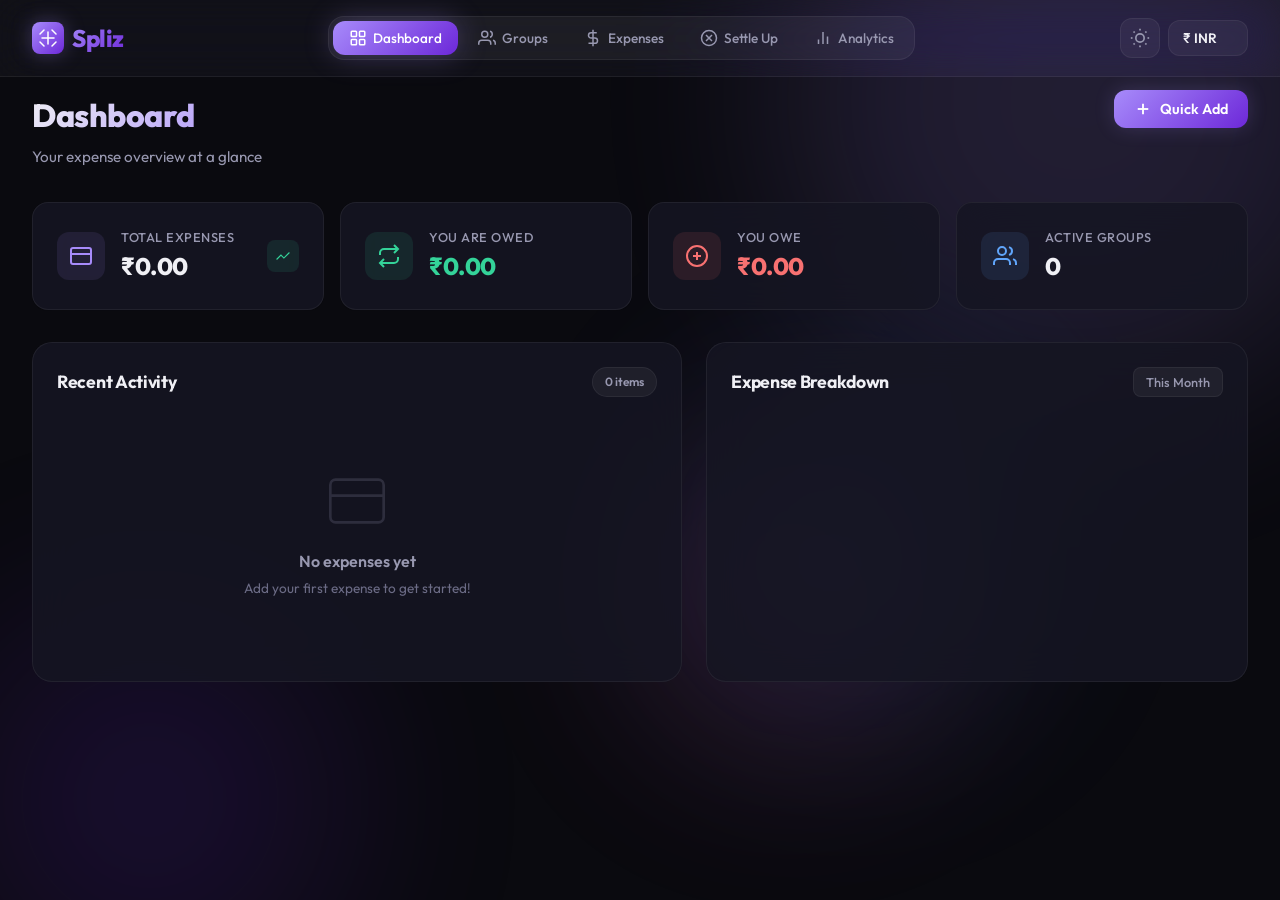
<file: src/main/resources/static/index.html>
<!DOCTYPE html>
<html lang="en">
<head>
    <meta charset="UTF-8">
    <meta name="viewport" content="width=device-width, initial-scale=1.0">
    <title>Spliz — Smart Bill Splitting</title>
    <meta name="description" content="Spliz is a premium bill splitting app that makes dividing expenses effortless. Track group expenses, split bills fairly, and settle debts with ease.">
    <link rel="preconnect" href="https://fonts.googleapis.com">
    <link rel="preconnect" href="https://fonts.gstatic.com" crossorigin>
    <link href="https://fonts.googleapis.com/css2?family=Inter:wght@300;400;500;600;700;800;900&family=Outfit:wght@300;400;500;600;700;800&display=swap" rel="stylesheet">
    <link rel="stylesheet" href="styles.css">
</head>
<body>
    <!-- Animated Background -->
    <div class="bg-animation">
        <div class="bg-orb bg-orb-1"></div>
        <div class="bg-orb bg-orb-2"></div>
        <div class="bg-orb bg-orb-3"></div>
        <div class="bg-orb bg-orb-4"></div>
    </div>

    <!-- Header -->
    <header class="header" id="header">
        <div class="header-inner">
            <div class="logo" id="logo">
                <div class="logo-icon">
                    <svg width="32" height="32" viewBox="0 0 32 32" fill="none">
                        <defs>
                            <linearGradient id="logoGrad" x1="0%" y1="0%" x2="100%" y2="100%">
                                <stop offset="0%" style="stop-color:#a78bfa"/>
                                <stop offset="100%" style="stop-color:#6d28d9"/>
                            </linearGradient>
                        </defs>
                        <rect width="32" height="32" rx="8" fill="url(#logoGrad)"/>
                        <path d="M10 16h12M16 10v12M8 12l4-4M24 12l-4-4M8 20l4 4M24 20l-4 4" stroke="white" stroke-width="1.5" stroke-linecap="round"/>
                    </svg>
                </div>
                <span class="logo-text">Spliz</span>
            </div>
            <nav class="nav" id="nav">
                <button class="nav-btn active" data-tab="dashboard" id="nav-dashboard">
                    <svg width="18" height="18" viewBox="0 0 24 24" fill="none" stroke="currentColor" stroke-width="2"><rect x="3" y="3" width="7" height="7" rx="1"/><rect x="14" y="3" width="7" height="7" rx="1"/><rect x="3" y="14" width="7" height="7" rx="1"/><rect x="14" y="14" width="7" height="7" rx="1"/></svg>
                    Dashboard
                </button>
                <button class="nav-btn" data-tab="groups" id="nav-groups">
                    <svg width="18" height="18" viewBox="0 0 24 24" fill="none" stroke="currentColor" stroke-width="2"><path d="M17 21v-2a4 4 0 0 0-4-4H5a4 4 0 0 0-4 4v2"/><circle cx="9" cy="7" r="4"/><path d="M23 21v-2a4 4 0 0 0-3-3.87"/><path d="M16 3.13a4 4 0 0 1 0 7.75"/></svg>
                    Groups
                </button>
                <button class="nav-btn" data-tab="expenses" id="nav-expenses">
                    <svg width="18" height="18" viewBox="0 0 24 24" fill="none" stroke="currentColor" stroke-width="2"><line x1="12" y1="1" x2="12" y2="23"/><path d="M17 5H9.5a3.5 3.5 0 0 0 0 7h5a3.5 3.5 0 0 1 0 7H6"/></svg>
                    Expenses
                </button>
                <button class="nav-btn" data-tab="settle" id="nav-settle">
                    <svg width="18" height="18" viewBox="0 0 24 24" fill="none" stroke="currentColor" stroke-width="2"><path d="M12 22c5.523 0 10-4.477 10-10S17.523 2 12 2 2 6.477 2 12s4.477 10 10 10z"/><path d="M16 8l-8 8M8 8l8 8"/></svg>
                    Settle Up
                </button>
                <button class="nav-btn" data-tab="analytics" id="nav-analytics">
                    <svg width="18" height="18" viewBox="0 0 24 24" fill="none" stroke="currentColor" stroke-width="2"><path d="M18 20V10M12 20V4M6 20v-6"/></svg>
                    Analytics
                </button>
            </nav>
            <div class="header-actions">
                <button class="theme-toggle" id="theme-toggle" title="Toggle theme">
                    <svg class="sun-icon" width="20" height="20" viewBox="0 0 24 24" fill="none" stroke="currentColor" stroke-width="2"><circle cx="12" cy="12" r="5"/><line x1="12" y1="1" x2="12" y2="3"/><line x1="12" y1="21" x2="12" y2="23"/><line x1="4.22" y1="4.22" x2="5.64" y2="5.64"/><line x1="18.36" y1="18.36" x2="19.78" y2="19.78"/><line x1="1" y1="12" x2="3" y2="12"/><line x1="21" y1="12" x2="23" y2="12"/><line x1="4.22" y1="19.78" x2="5.64" y2="18.36"/><line x1="18.36" y1="5.64" x2="19.78" y2="4.22"/></svg>
                    <svg class="moon-icon" width="20" height="20" viewBox="0 0 24 24" fill="none" stroke="currentColor" stroke-width="2"><path d="M21 12.79A9 9 0 1 1 11.21 3 7 7 0 0 0 21 12.79z"/></svg>
                </button>
                <div class="currency-select-wrapper">
                    <select class="currency-select" id="currency-select">
                        <option value="₹">₹ INR</option>
                        <option value="$">$ USD</option>
                        <option value="€">€ EUR</option>
                        <option value="£">£ GBP</option>
                        <option value="¥">¥ JPY</option>
                        <option value="A$">A$ AUD</option>
                        <option value="C$">C$ CAD</option>
                    </select>
                </div>
            </div>
        </div>
    </header>

    <!-- Main Content -->
    <main class="main" id="main-content">
        
        <!-- ========== DASHBOARD TAB ========== -->
        <section class="tab-content active" id="tab-dashboard">
            <div class="section-header">
                <div>
                    <h1 class="section-title" id="dashboard-title">Dashboard</h1>
                    <p class="section-subtitle">Your expense overview at a glance</p>
                </div>
                <button class="btn btn-primary btn-glow" id="btn-quick-add" onclick="showQuickExpense()">
                    <svg width="18" height="18" viewBox="0 0 24 24" fill="none" stroke="currentColor" stroke-width="2.5"><line x1="12" y1="5" x2="12" y2="19"/><line x1="5" y1="12" x2="19" y2="12"/></svg>
                    Quick Add
                </button>
            </div>

            <!-- Stats Cards -->
            <div class="stats-grid" id="stats-grid">
                <div class="stat-card stat-card-total" id="stat-total">
                    <div class="stat-icon">
                        <svg width="24" height="24" viewBox="0 0 24 24" fill="none" stroke="currentColor" stroke-width="2"><rect x="2" y="4" width="20" height="16" rx="2"/><line x1="2" y1="10" x2="22" y2="10"/></svg>
                    </div>
                    <div class="stat-info">
                        <span class="stat-label">Total Expenses</span>
                        <span class="stat-value" id="stat-total-value">₹0.00</span>
                    </div>
                    <div class="stat-trend up">
                        <svg width="14" height="14" viewBox="0 0 24 24" fill="none" stroke="currentColor" stroke-width="2"><polyline points="23,6 13.5,15.5 8.5,10.5 1,18"/></svg>
                    </div>
                </div>
                <div class="stat-card stat-card-owed" id="stat-owed">
                    <div class="stat-icon owed">
                        <svg width="24" height="24" viewBox="0 0 24 24" fill="none" stroke="currentColor" stroke-width="2"><polyline points="17,1 21,5 17,9"/><path d="M3 11V9a4 4 0 0 1 4-4h14"/><polyline points="7,23 3,19 7,15"/><path d="M21 13v2a4 4 0 0 1-4 4H3"/></svg>
                    </div>
                    <div class="stat-info">
                        <span class="stat-label">You Are Owed</span>
                        <span class="stat-value positive" id="stat-owed-value">₹0.00</span>
                    </div>
                </div>
                <div class="stat-card stat-card-owe" id="stat-owe">
                    <div class="stat-icon owe">
                        <svg width="24" height="24" viewBox="0 0 24 24" fill="none" stroke="currentColor" stroke-width="2"><circle cx="12" cy="12" r="10"/><line x1="12" y1="8" x2="12" y2="16"/><line x1="8" y1="12" x2="16" y2="12"/></svg>
                    </div>
                    <div class="stat-info">
                        <span class="stat-label">You Owe</span>
                        <span class="stat-value negative" id="stat-owe-value">₹0.00</span>
                    </div>
                </div>
                <div class="stat-card stat-card-groups" id="stat-groups">
                    <div class="stat-icon groups">
                        <svg width="24" height="24" viewBox="0 0 24 24" fill="none" stroke="currentColor" stroke-width="2"><path d="M17 21v-2a4 4 0 0 0-4-4H5a4 4 0 0 0-4 4v2"/><circle cx="9" cy="7" r="4"/><path d="M23 21v-2a4 4 0 0 0-3-3.87"/><path d="M16 3.13a4 4 0 0 1 0 7.75"/></svg>
                    </div>
                    <div class="stat-info">
                        <span class="stat-label">Active Groups</span>
                        <span class="stat-value" id="stat-groups-value">0</span>
                    </div>
                </div>
            </div>

            <!-- Recent Activity & Chart -->
            <div class="dashboard-grid">
                <div class="card" id="recent-activity-card">
                    <div class="card-header">
                        <h2 class="card-title">Recent Activity</h2>
                        <span class="badge" id="activity-count">0 items</span>
                    </div>
                    <div class="activity-list" id="activity-list">
                        <div class="empty-state">
                            <svg width="64" height="64" viewBox="0 0 24 24" fill="none" stroke="currentColor" stroke-width="1" opacity="0.3"><rect x="2" y="4" width="20" height="16" rx="2"/><line x1="2" y1="10" x2="22" y2="10"/></svg>
                            <p>No expenses yet</p>
                            <span>Add your first expense to get started!</span>
                        </div>
                    </div>
                </div>
                <div class="card" id="chart-card">
                    <div class="card-header">
                        <h2 class="card-title">Expense Breakdown</h2>
                        <select class="mini-select" id="chart-period">
                            <option value="week">This Week</option>
                            <option value="month" selected>This Month</option>
                            <option value="all">All Time</option>
                        </select>
                    </div>
                    <div class="chart-container" id="chart-container">
                        <canvas id="expense-chart"></canvas>
                    </div>
                    <div class="chart-legend" id="chart-legend"></div>
                </div>
            </div>
        </section>

        <!-- ========== GROUPS TAB ========== -->
        <section class="tab-content" id="tab-groups">
            <div class="section-header">
                <div>
                    <h1 class="section-title">Groups</h1>
                    <p class="section-subtitle">Manage your expense groups</p>
                </div>
                <button class="btn btn-primary btn-glow" id="btn-create-group" onclick="showGroupModal()">
                    <svg width="18" height="18" viewBox="0 0 24 24" fill="none" stroke="currentColor" stroke-width="2.5"><line x1="12" y1="5" x2="12" y2="19"/><line x1="5" y1="12" x2="19" y2="12"/></svg>
                    Create Group
                </button>
            </div>
            <div class="groups-grid" id="groups-grid">
                <div class="empty-state-large" id="groups-empty">
                    <div class="empty-icon-wrap">
                        <svg width="80" height="80" viewBox="0 0 24 24" fill="none" stroke="currentColor" stroke-width="0.8" opacity="0.3"><path d="M17 21v-2a4 4 0 0 0-4-4H5a4 4 0 0 0-4 4v2"/><circle cx="9" cy="7" r="4"/><path d="M23 21v-2a4 4 0 0 0-3-3.87"/><path d="M16 3.13a4 4 0 0 1 0 7.75"/></svg>
                    </div>
                    <h3>No groups yet</h3>
                    <p>Create a group to start splitting expenses with friends</p>
                </div>
            </div>
        </section>

        <!-- ========== EXPENSES TAB ========== -->
        <section class="tab-content" id="tab-expenses">
            <div class="section-header">
                <div>
                    <h1 class="section-title">Expenses</h1>
                    <p class="section-subtitle">Track and manage all expenses</p>
                </div>
                <div class="header-controls">
                    <div class="search-bar" id="search-bar">
                        <svg width="18" height="18" viewBox="0 0 24 24" fill="none" stroke="currentColor" stroke-width="2"><circle cx="11" cy="11" r="8"/><line x1="21" y1="21" x2="16.65" y2="16.65"/></svg>
                        <input type="text" placeholder="Search expenses..." id="expense-search" oninput="filterExpenses()">
                    </div>
                    <button class="btn btn-primary btn-glow" id="btn-add-expense" onclick="showExpenseModal()">
                        <svg width="18" height="18" viewBox="0 0 24 24" fill="none" stroke="currentColor" stroke-width="2.5"><line x1="12" y1="5" x2="12" y2="19"/><line x1="5" y1="12" x2="19" y2="12"/></svg>
                        Add Expense
                    </button>
                </div>
            </div>
            <!-- Filter chips -->
            <div class="filter-chips" id="filter-chips">
                <button class="chip active" data-filter="all" onclick="setExpenseFilter('all')">All</button>
                <button class="chip" data-filter="food" onclick="setExpenseFilter('food')">🍕 Food</button>
                <button class="chip" data-filter="transport" onclick="setExpenseFilter('transport')">🚗 Transport</button>
                <button class="chip" data-filter="entertainment" onclick="setExpenseFilter('entertainment')">🎬 Entertainment</button>
                <button class="chip" data-filter="shopping" onclick="setExpenseFilter('shopping')">🛍️ Shopping</button>
                <button class="chip" data-filter="bills" onclick="setExpenseFilter('bills')">📄 Bills</button>
                <button class="chip" data-filter="travel" onclick="setExpenseFilter('travel')">✈️ Travel</button>
                <button class="chip" data-filter="other" onclick="setExpenseFilter('other')">📦 Other</button>
            </div>
            <div class="expenses-list" id="expenses-list">
                <div class="empty-state-large" id="expenses-empty">
                    <div class="empty-icon-wrap">
                        <svg width="80" height="80" viewBox="0 0 24 24" fill="none" stroke="currentColor" stroke-width="0.8" opacity="0.3"><line x1="12" y1="1" x2="12" y2="23"/><path d="M17 5H9.5a3.5 3.5 0 0 0 0 7h5a3.5 3.5 0 0 1 0 7H6"/></svg>
                    </div>
                    <h3>No expenses recorded</h3>
                    <p>Start by adding an expense to track your spending</p>
                </div>
            </div>
        </section>

        <!-- ========== SETTLE UP TAB ========== -->
        <section class="tab-content" id="tab-settle">
            <div class="section-header">
                <div>
                    <h1 class="section-title">Settle Up</h1>
                    <p class="section-subtitle">Simplify debts and settle balances</p>
                </div>
                <button class="btn btn-secondary" id="btn-simplify" onclick="simplifyDebts()">
                    <svg width="18" height="18" viewBox="0 0 24 24" fill="none" stroke="currentColor" stroke-width="2"><polyline points="4,14 10,14 10,20"/><polyline points="20,10 14,10 14,4"/><line x1="14" y1="10" x2="21" y2="3"/><line x1="3" y1="21" x2="10" y2="14"/></svg>
                    Simplify Debts
                </button>
            </div>
            <div class="settle-content">
                <div class="card" id="balances-card">
                    <div class="card-header">
                        <h2 class="card-title">Current Balances</h2>
                    </div>
                    <div class="balances-list" id="balances-list">
                        <div class="empty-state">
                            <svg width="64" height="64" viewBox="0 0 24 24" fill="none" stroke="currentColor" stroke-width="1" opacity="0.3"><path d="M12 22c5.523 0 10-4.477 10-10S17.523 2 12 2 2 6.477 2 12s4.477 10 10 10z"/><path d="M16 8l-8 8M8 8l8 8"/></svg>
                            <p>No balances to show</p>
                            <span>Add expenses to see who owes what</span>
                        </div>
                    </div>
                </div>
                <div class="card" id="settlements-card">
                    <div class="card-header">
                        <h2 class="card-title">Suggested Settlements</h2>
                        <span class="badge badge-accent" id="settlements-count">0 payments</span>
                    </div>
                    <div class="settlements-list" id="settlements-list">
                        <div class="empty-state">
                            <svg width="64" height="64" viewBox="0 0 24 24" fill="none" stroke="currentColor" stroke-width="1" opacity="0.3"><polyline points="17,1 21,5 17,9"/><path d="M3 11V9a4 4 0 0 1 4-4h14"/><polyline points="7,23 3,19 7,15"/><path d="M21 13v2a4 4 0 0 1-4 4H3"/></svg>
                            <p>All settled up!</p>
                            <span>No pending settlements</span>
                        </div>
                    </div>
                </div>
            </div>
        </section>

        <!-- ========== ANALYTICS TAB ========== -->
        <section class="tab-content" id="tab-analytics">
            <div class="section-header">
                <div>
                    <h1 class="section-title">Analytics</h1>
                    <p class="section-subtitle">Deep insights into your spending</p>
                </div>
                <button class="btn btn-secondary" id="btn-export" onclick="exportData()">
                    <svg width="18" height="18" viewBox="0 0 24 24" fill="none" stroke="currentColor" stroke-width="2"><path d="M21 15v4a2 2 0 0 1-2 2H5a2 2 0 0 1-2-2v-4"/><polyline points="7,10 12,15 17,10"/><line x1="12" y1="15" x2="12" y2="3"/></svg>
                    Export CSV
                </button>
            </div>
            <div class="analytics-grid">
                <div class="card analytics-card" id="spending-trends-card">
                    <div class="card-header">
                        <h2 class="card-title">Spending Trends</h2>
                    </div>
                    <canvas id="trends-chart" height="200"></canvas>
                </div>
                <div class="card analytics-card" id="top-spenders-card">
                    <div class="card-header">
                        <h2 class="card-title">Top Spenders</h2>
                    </div>
                    <div class="top-spenders" id="top-spenders"></div>
                </div>
                <div class="card analytics-card" id="category-breakdown-card">
                    <div class="card-header">
                        <h2 class="card-title">Category Breakdown</h2>
                    </div>
                    <canvas id="category-chart" height="200"></canvas>
                </div>
                <div class="card analytics-card" id="monthly-summary-card">
                    <div class="card-header">
                        <h2 class="card-title">Monthly Summary</h2>
                    </div>
                    <div class="monthly-summary" id="monthly-summary"></div>
                </div>
            </div>
        </section>
    </main>

    <!-- ========== CREATE GROUP MODAL ========== -->
    <div class="modal-overlay" id="group-modal">
        <div class="modal" id="group-modal-content">
            <div class="modal-header">
                <h2>Create New Group</h2>
                <button class="modal-close" onclick="closeGroupModal()" id="close-group-modal">&times;</button>
            </div>
            <div class="modal-body">
                <div class="form-group">
                    <label for="group-name">Group Name</label>
                    <input type="text" id="group-name" placeholder="e.g., Weekend Trip, Roommates" class="form-input">
                </div>
                <div class="form-group">
                    <label for="group-icon">Group Icon</label>
                    <div class="icon-picker" id="group-icon-picker">
                        <button class="icon-option active" data-icon="🏠" onclick="selectGroupIcon(this)">🏠</button>
                        <button class="icon-option" data-icon="✈️" onclick="selectGroupIcon(this)">✈️</button>
                        <button class="icon-option" data-icon="🍕" onclick="selectGroupIcon(this)">🍕</button>
                        <button class="icon-option" data-icon="🎉" onclick="selectGroupIcon(this)">🎉</button>
                        <button class="icon-option" data-icon="🏖️" onclick="selectGroupIcon(this)">🏖️</button>
                        <button class="icon-option" data-icon="🎓" onclick="selectGroupIcon(this)">🎓</button>
                        <button class="icon-option" data-icon="💼" onclick="selectGroupIcon(this)">💼</button>
                        <button class="icon-option" data-icon="🚗" onclick="selectGroupIcon(this)">🚗</button>
                        <button class="icon-option" data-icon="🎮" onclick="selectGroupIcon(this)">🎮</button>
                        <button class="icon-option" data-icon="💍" onclick="selectGroupIcon(this)">💍</button>
                    </div>
                </div>
                <div class="form-group">
                    <label>Members</label>
                    <div class="members-input-area" id="members-input-area">
                        <div class="member-tag" data-member="You">
                            <span class="member-avatar" style="background: linear-gradient(135deg, #a78bfa, #6d28d9)">Y</span>
                            <span>You</span>
                        </div>
                    </div>
                    <div class="add-member-row">
                        <input type="text" id="new-member-input" placeholder="Add member name..." class="form-input" onkeypress="if(event.key==='Enter')addMember()">
                        <button class="btn btn-icon" onclick="addMember()" id="btn-add-member">
                            <svg width="20" height="20" viewBox="0 0 24 24" fill="none" stroke="currentColor" stroke-width="2"><line x1="12" y1="5" x2="12" y2="19"/><line x1="5" y1="12" x2="19" y2="12"/></svg>
                        </button>
                    </div>
                </div>
            </div>
            <div class="modal-footer">
                <button class="btn btn-ghost" onclick="closeGroupModal()">Cancel</button>
                <button class="btn btn-primary btn-glow" onclick="createGroup()" id="btn-save-group">Create Group</button>
            </div>
        </div>
    </div>

    <!-- ========== ADD EXPENSE MODAL ========== -->
    <div class="modal-overlay" id="expense-modal">
        <div class="modal modal-lg" id="expense-modal-content">
            <div class="modal-header">
                <h2 id="expense-modal-title">Add New Expense</h2>
                <button class="modal-close" onclick="closeExpenseModal()" id="close-expense-modal">&times;</button>
            </div>
            <div class="modal-body">
                <div class="form-row">
                    <div class="form-group flex-2">
                        <label for="expense-description">Description</label>
                        <input type="text" id="expense-description" placeholder="What was this expense for?" class="form-input">
                    </div>
                    <div class="form-group flex-1">
                        <label for="expense-amount">Amount</label>
                        <div class="input-with-prefix">
                            <span class="input-prefix" id="expense-currency-prefix">₹</span>
                            <input type="number" id="expense-amount" placeholder="0.00" class="form-input" step="0.01" min="0">
                        </div>
                    </div>
                </div>
                <div class="form-row">
                    <div class="form-group flex-1">
                        <label for="expense-group">Group</label>
                        <select id="expense-group" class="form-input" onchange="onExpenseGroupChange()">
                            <option value="">Select a group</option>
                        </select>
                    </div>
                    <div class="form-group flex-1">
                        <label for="expense-category">Category</label>
                        <select id="expense-category" class="form-input">
                            <option value="food">🍕 Food & Drinks</option>
                            <option value="transport">🚗 Transport</option>
                            <option value="entertainment">🎬 Entertainment</option>
                            <option value="shopping">🛍️ Shopping</option>
                            <option value="bills">📄 Bills & Utilities</option>
                            <option value="travel">✈️ Travel</option>
                            <option value="other">📦 Other</option>
                        </select>
                    </div>
                    <div class="form-group flex-1">
                        <label for="expense-date">Date</label>
                        <input type="date" id="expense-date" class="form-input">
                    </div>
                </div>
                <div class="form-group">
                    <label for="expense-paid-by">Paid By</label>
                    <select id="expense-paid-by" class="form-input">
                        <option value="">Select who paid</option>
                    </select>
                </div>
                <div class="form-group">
                    <label>Split Between</label>
                    <div class="split-type-tabs" id="split-type-tabs">
                        <button class="split-tab active" data-split="equal" onclick="setSplitType('equal')">
                            <svg width="16" height="16" viewBox="0 0 24 24" fill="none" stroke="currentColor" stroke-width="2"><line x1="5" y1="12" x2="19" y2="12"/></svg>
                            Equal
                        </button>
                        <button class="split-tab" data-split="exact" onclick="setSplitType('exact')">
                            <svg width="16" height="16" viewBox="0 0 24 24" fill="none" stroke="currentColor" stroke-width="2"><line x1="12" y1="1" x2="12" y2="23"/><path d="M17 5H9.5a3.5 3.5 0 0 0 0 7h5a3.5 3.5 0 0 1 0 7H6"/></svg>
                            Exact
                        </button>
                        <button class="split-tab" data-split="percentage" onclick="setSplitType('percentage')">
                            <svg width="16" height="16" viewBox="0 0 24 24" fill="none" stroke="currentColor" stroke-width="2"><line x1="19" y1="5" x2="5" y2="19"/><circle cx="6.5" cy="6.5" r="2.5"/><circle cx="17.5" cy="17.5" r="2.5"/></svg>
                            Percentage
                        </button>
                    </div>
                    <div class="split-members" id="split-members">
                        <p class="split-hint">Select a group first to see members</p>
                    </div>
                </div>
                <div class="form-group">
                    <label for="expense-notes">Notes (Optional)</label>
                    <textarea id="expense-notes" placeholder="Add any notes..." class="form-input form-textarea" rows="2"></textarea>
                </div>
            </div>
            <div class="modal-footer">
                <button class="btn btn-ghost" onclick="closeExpenseModal()">Cancel</button>
                <button class="btn btn-primary btn-glow" onclick="saveExpense()" id="btn-save-expense">Add Expense</button>
            </div>
        </div>
    </div>

    <!-- ========== QUICK EXPENSE MODAL ========== -->
    <div class="modal-overlay" id="quick-expense-modal">
        <div class="modal" id="quick-expense-modal-content">
            <div class="modal-header">
                <h2>⚡ Quick Add Expense</h2>
                <button class="modal-close" onclick="closeQuickExpense()" id="close-quick-expense">&times;</button>
            </div>
            <div class="modal-body">
                <div class="quick-input-wrapper">
                    <input type="text" id="quick-expense-text" placeholder='e.g., "Lunch 500 with Rahul, Priya"' class="form-input form-input-xl" autofocus>
                    <p class="quick-hint">Type description, amount, and members separated by commas</p>
                </div>
                <div class="form-row">
                    <div class="form-group flex-1">
                        <label for="quick-group">Group</label>
                        <select id="quick-group" class="form-input">
                            <option value="">Select a group</option>
                        </select>
                    </div>
                    <div class="form-group flex-1">
                        <label for="quick-category">Category</label>
                        <select id="quick-category" class="form-input">
                            <option value="food">🍕 Food</option>
                            <option value="transport">🚗 Transport</option>
                            <option value="entertainment">🎬 Entertainment</option>
                            <option value="shopping">🛍️ Shopping</option>
                            <option value="bills">📄 Bills</option>
                            <option value="travel">✈️ Travel</option>
                            <option value="other">📦 Other</option>
                        </select>
                    </div>
                </div>
            </div>
            <div class="modal-footer">
                <button class="btn btn-ghost" onclick="closeQuickExpense()">Cancel</button>
                <button class="btn btn-primary btn-glow" onclick="processQuickExpense()" id="btn-quick-save">Add Expense</button>
            </div>
        </div>
    </div>

    <!-- ========== EXPENSE DETAIL MODAL ========== -->
    <div class="modal-overlay" id="detail-modal">
        <div class="modal" id="detail-modal-content">
            <div class="modal-header">
                <h2 id="detail-modal-title">Expense Details</h2>
                <button class="modal-close" onclick="closeDetailModal()" id="close-detail-modal">&times;</button>
            </div>
            <div class="modal-body" id="detail-modal-body">
            </div>
            <div class="modal-footer">
                <button class="btn btn-danger" onclick="deleteExpenseFromDetail()" id="btn-delete-expense">
                    <svg width="16" height="16" viewBox="0 0 24 24" fill="none" stroke="currentColor" stroke-width="2"><polyline points="3,6 5,6 21,6"/><path d="M19 6v14a2 2 0 0 1-2 2H7a2 2 0 0 1-2-2V6m3 0V4a2 2 0 0 1 2-2h4a2 2 0 0 1 2 2v2"/></svg>
                    Delete
                </button>
                <button class="btn btn-ghost" onclick="closeDetailModal()">Close</button>
            </div>
        </div>
    </div>

    <!-- Toast Container -->
    <div class="toast-container" id="toast-container"></div>

    <script src="app.js"></script>
</body>
</html>
</file>
<file: src/main/resources/static/styles.css>
/* ============================================
   SPLIZ — Premium Bill Splitting App
   Design System & Styles
   ============================================ */

/* === CSS Custom Properties / Design Tokens === */
:root {
    /* Colors - Dark Theme (Default) */
    --bg-primary: #0a0a0f;
    --bg-secondary: #12121a;
    --bg-tertiary: #1a1a2e;
    --bg-card: rgba(22, 22, 35, 0.85);
    --bg-card-hover: rgba(30, 30, 50, 0.95);
    --bg-glass: rgba(255, 255, 255, 0.03);
    --bg-input: rgba(255, 255, 255, 0.05);
    --bg-input-focus: rgba(255, 255, 255, 0.08);

    --text-primary: #f0f0f5;
    --text-secondary: #9898b0;
    --text-tertiary: #6b6b85;
    --text-inverse: #0a0a0f;

    --border-color: rgba(255, 255, 255, 0.06);
    --border-focus: rgba(167, 139, 250, 0.5);

    --accent-primary: #a78bfa;
    --accent-secondary: #6d28d9;
    --accent-tertiary: #8b5cf6;
    --accent-gradient: linear-gradient(135deg, #a78bfa 0%, #6d28d9 100%);
    --accent-glow: 0 0 30px rgba(167, 139, 250, 0.3);

    --success: #34d399;
    --success-bg: rgba(52, 211, 153, 0.1);
    --danger: #f87171;
    --danger-bg: rgba(248, 113, 113, 0.1);
    --warning: #fbbf24;
    --warning-bg: rgba(251, 191, 36, 0.1);
    --info: #60a5fa;
    --info-bg: rgba(96, 165, 250, 0.1);

    /* Typography */
    --font-primary: 'Outfit', 'Inter', -apple-system, BlinkMacSystemFont, sans-serif;
    --font-mono: 'JetBrains Mono', 'Fira Code', monospace;

    /* Spacing */
    --space-xs: 4px;
    --space-sm: 8px;
    --space-md: 16px;
    --space-lg: 24px;
    --space-xl: 32px;
    --space-2xl: 48px;
    --space-3xl: 64px;

    /* Radius */
    --radius-sm: 8px;
    --radius-md: 12px;
    --radius-lg: 16px;
    --radius-xl: 20px;
    --radius-full: 9999px;

    /* Shadows */
    --shadow-sm: 0 2px 8px rgba(0, 0, 0, 0.3);
    --shadow-md: 0 4px 16px rgba(0, 0, 0, 0.4);
    --shadow-lg: 0 8px 32px rgba(0, 0, 0, 0.5);
    --shadow-glow: 0 0 40px rgba(167, 139, 250, 0.15);

    /* Transitions */
    --transition-fast: 150ms cubic-bezier(0.4, 0, 0.2, 1);
    --transition-base: 250ms cubic-bezier(0.4, 0, 0.2, 1);
    --transition-slow: 400ms cubic-bezier(0.4, 0, 0.2, 1);
    --transition-spring: 500ms cubic-bezier(0.34, 1.56, 0.64, 1);

    /* Category Colors */
    --cat-food: #f97316;
    --cat-transport: #3b82f6;
    --cat-entertainment: #ec4899;
    --cat-shopping: #8b5cf6;
    --cat-bills: #14b8a6;
    --cat-travel: #f59e0b;
    --cat-other: #6b7280;
}

/* Light Theme */
[data-theme="light"] {
    --bg-primary: #f5f3ff;
    --bg-secondary: #ede9fe;
    --bg-tertiary: #e0dcf5;
    --bg-card: rgba(255, 255, 255, 0.9);
    --bg-card-hover: rgba(255, 255, 255, 1);
    --bg-glass: rgba(255, 255, 255, 0.6);
    --bg-input: rgba(0, 0, 0, 0.04);
    --bg-input-focus: rgba(0, 0, 0, 0.06);

    --text-primary: #1a1a2e;
    --text-secondary: #5b5b7a;
    --text-tertiary: #9898b0;
    --text-inverse: #f0f0f5;

    --border-color: rgba(0, 0, 0, 0.08);
    --border-focus: rgba(109, 40, 217, 0.5);

    --shadow-sm: 0 2px 8px rgba(0, 0, 0, 0.08);
    --shadow-md: 0 4px 16px rgba(0, 0, 0, 0.1);
    --shadow-lg: 0 8px 32px rgba(0, 0, 0, 0.12);
    --shadow-glow: 0 0 40px rgba(167, 139, 250, 0.1);
}

/* === Reset & Base === */
*, *::before, *::after {
    margin: 0;
    padding: 0;
    box-sizing: border-box;
}

html {
    scroll-behavior: smooth;
    -webkit-font-smoothing: antialiased;
    -moz-osx-font-smoothing: grayscale;
}

body {
    font-family: var(--font-primary);
    background: var(--bg-primary);
    color: var(--text-primary);
    min-height: 100vh;
    overflow-x: hidden;
    line-height: 1.6;
}

/* Custom Scrollbar */
::-webkit-scrollbar {
    width: 6px;
}
::-webkit-scrollbar-track {
    background: transparent;
}
::-webkit-scrollbar-thumb {
    background: var(--accent-tertiary);
    border-radius: var(--radius-full);
}
::-webkit-scrollbar-thumb:hover {
    background: var(--accent-primary);
}

/* === Animated Background === */
.bg-animation {
    position: fixed;
    top: 0;
    left: 0;
    width: 100%;
    height: 100%;
    pointer-events: none;
    z-index: 0;
    overflow: hidden;
}

.bg-orb {
    position: absolute;
    border-radius: 50%;
    filter: blur(100px);
    opacity: 0.15;
    animation: float 20s ease-in-out infinite;
}

.bg-orb-1 {
    width: 600px;
    height: 600px;
    background: var(--accent-primary);
    top: -200px;
    right: -100px;
    animation-delay: 0s;
}

.bg-orb-2 {
    width: 400px;
    height: 400px;
    background: #6d28d9;
    bottom: -100px;
    left: -50px;
    animation-delay: -5s;
}

.bg-orb-3 {
    width: 300px;
    height: 300px;
    background: #ec4899;
    top: 50%;
    left: 50%;
    animation-delay: -10s;
}

.bg-orb-4 {
    width: 350px;
    height: 350px;
    background: #3b82f6;
    bottom: 20%;
    right: 20%;
    animation-delay: -15s;
}

@keyframes float {
    0%, 100% { transform: translate(0, 0) scale(1); }
    25% { transform: translate(50px, -50px) scale(1.1); }
    50% { transform: translate(-30px, 30px) scale(0.95); }
    75% { transform: translate(40px, 20px) scale(1.05); }
}

/* === Header === */
.header {
    position: fixed;
    top: 0;
    left: 0;
    right: 0;
    z-index: 100;
    backdrop-filter: blur(20px) saturate(180%);
    -webkit-backdrop-filter: blur(20px) saturate(180%);
    background: var(--bg-glass);
    border-bottom: 1px solid var(--border-color);
    transition: var(--transition-base);
}

.header-inner {
    max-width: 1400px;
    margin: 0 auto;
    padding: var(--space-md) var(--space-xl);
    display: flex;
    align-items: center;
    justify-content: space-between;
    gap: var(--space-lg);
}

.logo {
    display: flex;
    align-items: center;
    gap: var(--space-sm);
    cursor: pointer;
    transition: var(--transition-base);
}

.logo:hover {
    transform: scale(1.05);
}

.logo-icon {
    display: flex;
    align-items: center;
    justify-content: center;
    filter: drop-shadow(0 0 10px rgba(167, 139, 250, 0.3));
}

.logo-text {
    font-size: 1.5rem;
    font-weight: 800;
    background: var(--accent-gradient);
    -webkit-background-clip: text;
    -webkit-text-fill-color: transparent;
    background-clip: text;
    letter-spacing: -0.5px;
}

.nav {
    display: flex;
    gap: var(--space-xs);
    background: var(--bg-input);
    padding: 4px;
    border-radius: var(--radius-lg);
    border: 1px solid var(--border-color);
}

.nav-btn {
    display: flex;
    align-items: center;
    gap: 6px;
    padding: 8px 16px;
    border: none;
    background: transparent;
    color: var(--text-secondary);
    font-family: var(--font-primary);
    font-size: 0.85rem;
    font-weight: 500;
    border-radius: var(--radius-md);
    cursor: pointer;
    transition: var(--transition-base);
    white-space: nowrap;
}

.nav-btn:hover {
    color: var(--text-primary);
    background: var(--bg-input);
}

.nav-btn.active {
    color: var(--text-primary);
    background: var(--accent-gradient);
    color: white;
    box-shadow: var(--accent-glow);
}

.header-actions {
    display: flex;
    align-items: center;
    gap: var(--space-sm);
}

.theme-toggle {
    width: 40px;
    height: 40px;
    display: flex;
    align-items: center;
    justify-content: center;
    border: 1px solid var(--border-color);
    background: var(--bg-input);
    border-radius: var(--radius-md);
    cursor: pointer;
    color: var(--text-secondary);
    transition: var(--transition-base);
}

.theme-toggle:hover {
    color: var(--accent-primary);
    border-color: var(--accent-primary);
    transform: rotate(15deg);
}

.moon-icon { display: none; }
[data-theme="light"] .sun-icon { display: none; }
[data-theme="light"] .moon-icon { display: block; }

.currency-select-wrapper {
    position: relative;
}

.currency-select {
    appearance: none;
    padding: 8px 14px;
    border: 1px solid var(--border-color);
    background: var(--bg-input);
    color: var(--text-primary);
    font-family: var(--font-primary);
    font-size: 0.85rem;
    font-weight: 600;
    border-radius: var(--radius-md);
    cursor: pointer;
    transition: var(--transition-base);
    outline: none;
}

.currency-select:hover, .currency-select:focus {
    border-color: var(--accent-primary);
}

/* === Main Content === */
.main {
    position: relative;
    z-index: 1;
    max-width: 1400px;
    margin: 0 auto;
    padding: 90px var(--space-xl) var(--space-3xl);
}

.tab-content {
    display: none;
    animation: fadeInUp 0.4s ease;
}

.tab-content.active {
    display: block;
}

@keyframes fadeInUp {
    from {
        opacity: 0;
        transform: translateY(20px);
    }
    to {
        opacity: 1;
        transform: translateY(0);
    }
}

/* === Section Header === */
.section-header {
    display: flex;
    justify-content: space-between;
    align-items: flex-start;
    margin-bottom: var(--space-xl);
    flex-wrap: wrap;
    gap: var(--space-md);
}

.section-title {
    font-size: 2rem;
    font-weight: 800;
    letter-spacing: -0.5px;
    background: linear-gradient(135deg, var(--text-primary) 0%, var(--accent-primary) 100%);
    -webkit-background-clip: text;
    -webkit-text-fill-color: transparent;
    background-clip: text;
}

.section-subtitle {
    color: var(--text-secondary);
    font-size: 0.95rem;
    margin-top: 4px;
}

.header-controls {
    display: flex;
    gap: var(--space-md);
    align-items: center;
}

/* === Buttons === */
.btn {
    display: inline-flex;
    align-items: center;
    gap: 8px;
    padding: 10px 20px;
    font-family: var(--font-primary);
    font-size: 0.9rem;
    font-weight: 600;
    border: none;
    border-radius: var(--radius-md);
    cursor: pointer;
    transition: var(--transition-base);
    white-space: nowrap;
}

.btn-primary {
    background: var(--accent-gradient);
    color: white;
}

.btn-primary:hover {
    transform: translateY(-2px);
    box-shadow: var(--accent-glow);
}

.btn-glow {
    box-shadow: 0 0 20px rgba(167, 139, 250, 0.2);
}

.btn-glow:hover {
    box-shadow: 0 0 40px rgba(167, 139, 250, 0.4);
}

.btn-secondary {
    background: var(--bg-input);
    color: var(--text-primary);
    border: 1px solid var(--border-color);
}

.btn-secondary:hover {
    border-color: var(--accent-primary);
    background: var(--bg-input-focus);
}

.btn-ghost {
    background: transparent;
    color: var(--text-secondary);
}

.btn-ghost:hover {
    color: var(--text-primary);
    background: var(--bg-input);
}

.btn-danger {
    background: var(--danger-bg);
    color: var(--danger);
    border: 1px solid rgba(248, 113, 113, 0.2);
}

.btn-danger:hover {
    background: rgba(248, 113, 113, 0.2);
    transform: translateY(-1px);
}

.btn-icon {
    width: 42px;
    height: 42px;
    display: flex;
    align-items: center;
    justify-content: center;
    padding: 0;
    border: 1px solid var(--border-color);
    background: var(--accent-gradient);
    color: white;
    border-radius: var(--radius-md);
    cursor: pointer;
    transition: var(--transition-base);
}

.btn-icon:hover {
    transform: scale(1.1);
    box-shadow: var(--accent-glow);
}

/* === Stats Grid === */
.stats-grid {
    display: grid;
    grid-template-columns: repeat(auto-fit, minmax(240px, 1fr));
    gap: var(--space-md);
    margin-bottom: var(--space-xl);
}

.stat-card {
    background: var(--bg-card);
    backdrop-filter: blur(20px);
    border: 1px solid var(--border-color);
    border-radius: var(--radius-lg);
    padding: var(--space-lg);
    display: flex;
    align-items: center;
    gap: var(--space-md);
    transition: var(--transition-base);
    position: relative;
    overflow: hidden;
}

.stat-card::before {
    content: '';
    position: absolute;
    top: 0;
    left: 0;
    right: 0;
    height: 2px;
    background: var(--accent-gradient);
    opacity: 0;
    transition: var(--transition-base);
}

.stat-card:hover {
    transform: translateY(-4px);
    border-color: rgba(167, 139, 250, 0.2);
    box-shadow: var(--shadow-glow);
}

.stat-card:hover::before {
    opacity: 1;
}

.stat-icon {
    width: 48px;
    height: 48px;
    display: flex;
    align-items: center;
    justify-content: center;
    border-radius: var(--radius-md);
    background: rgba(167, 139, 250, 0.1);
    color: var(--accent-primary);
    flex-shrink: 0;
}

.stat-icon.owed { background: var(--success-bg); color: var(--success); }
.stat-icon.owe { background: var(--danger-bg); color: var(--danger); }
.stat-icon.groups { background: var(--info-bg); color: var(--info); }

.stat-info {
    display: flex;
    flex-direction: column;
    min-width: 0;
}

.stat-label {
    font-size: 0.8rem;
    font-weight: 500;
    color: var(--text-secondary);
    text-transform: uppercase;
    letter-spacing: 0.5px;
}

.stat-value {
    font-size: 1.5rem;
    font-weight: 800;
    letter-spacing: -0.5px;
    white-space: nowrap;
    overflow: hidden;
    text-overflow: ellipsis;
}

.stat-value.positive { color: var(--success); }
.stat-value.negative { color: var(--danger); }

.stat-trend {
    margin-left: auto;
    width: 32px;
    height: 32px;
    display: flex;
    align-items: center;
    justify-content: center;
    border-radius: var(--radius-sm);
}

.stat-trend.up { background: var(--success-bg); color: var(--success); }
.stat-trend.down { background: var(--danger-bg); color: var(--danger); }

/* === Dashboard Grid === */
.dashboard-grid {
    display: grid;
    grid-template-columns: 1.2fr 1fr;
    gap: var(--space-lg);
}

/* === Cards === */
.card {
    background: var(--bg-card);
    backdrop-filter: blur(20px);
    border: 1px solid var(--border-color);
    border-radius: var(--radius-xl);
    padding: var(--space-lg);
    transition: var(--transition-base);
}

.card:hover {
    border-color: rgba(167, 139, 250, 0.15);
}

.card-header {
    display: flex;
    justify-content: space-between;
    align-items: center;
    margin-bottom: var(--space-lg);
}

.card-title {
    font-size: 1.1rem;
    font-weight: 700;
    letter-spacing: -0.3px;
}

.badge {
    padding: 4px 12px;
    background: var(--bg-input);
    border-radius: var(--radius-full);
    font-size: 0.75rem;
    font-weight: 600;
    color: var(--text-secondary);
    border: 1px solid var(--border-color);
}

.badge-accent {
    background: rgba(167, 139, 250, 0.1);
    color: var(--accent-primary);
    border-color: rgba(167, 139, 250, 0.2);
}

.mini-select {
    appearance: none;
    padding: 6px 12px;
    border: 1px solid var(--border-color);
    background: var(--bg-input);
    color: var(--text-secondary);
    font-family: var(--font-primary);
    font-size: 0.8rem;
    font-weight: 500;
    border-radius: var(--radius-sm);
    cursor: pointer;
    outline: none;
}

.mini-select:focus {
    border-color: var(--accent-primary);
}

/* === Activity List === */
.activity-list {
    max-height: 400px;
    overflow-y: auto;
    display: flex;
    flex-direction: column;
    gap: var(--space-sm);
}

.activity-item {
    display: flex;
    align-items: center;
    gap: var(--space-md);
    padding: var(--space-md);
    border-radius: var(--radius-md);
    background: var(--bg-input);
    transition: var(--transition-base);
    cursor: pointer;
    border: 1px solid transparent;
}

.activity-item:hover {
    background: var(--bg-input-focus);
    border-color: var(--border-color);
    transform: translateX(4px);
}

.activity-icon {
    width: 40px;
    height: 40px;
    display: flex;
    align-items: center;
    justify-content: center;
    border-radius: var(--radius-md);
    font-size: 1.2rem;
    flex-shrink: 0;
}

.activity-info {
    flex: 1;
    min-width: 0;
}

.activity-name {
    font-weight: 600;
    font-size: 0.9rem;
    white-space: nowrap;
    overflow: hidden;
    text-overflow: ellipsis;
}

.activity-meta {
    font-size: 0.78rem;
    color: var(--text-tertiary);
    margin-top: 2px;
}

.activity-amount {
    font-size: 1rem;
    font-weight: 700;
    white-space: nowrap;
}

.activity-amount.negative { color: var(--danger); }
.activity-amount.positive { color: var(--success); }

/* === Empty States === */
.empty-state, .empty-state-large {
    display: flex;
    flex-direction: column;
    align-items: center;
    justify-content: center;
    padding: var(--space-2xl);
    text-align: center;
    color: var(--text-tertiary);
}

.empty-state p, .empty-state-large h3 {
    font-size: 1rem;
    font-weight: 600;
    color: var(--text-secondary);
    margin-top: var(--space-md);
}

.empty-state span, .empty-state-large p {
    font-size: 0.85rem;
    margin-top: var(--space-xs);
}

.empty-icon-wrap {
    width: 120px;
    height: 120px;
    display: flex;
    align-items: center;
    justify-content: center;
    background: var(--bg-input);
    border-radius: 50%;
    margin-bottom: var(--space-md);
}

/* === Chart === */
.chart-container {
    position: relative;
    width: 100%;
    height: 220px;
    display: flex;
    align-items: center;
    justify-content: center;
}

.chart-legend {
    display: flex;
    flex-wrap: wrap;
    gap: var(--space-sm);
    margin-top: var(--space-md);
}

.legend-item {
    display: flex;
    align-items: center;
    gap: 6px;
    font-size: 0.78rem;
    color: var(--text-secondary);
}

.legend-dot {
    width: 8px;
    height: 8px;
    border-radius: 50%;
    flex-shrink: 0;
}

/* === Groups Grid === */
.groups-grid {
    display: grid;
    grid-template-columns: repeat(auto-fill, minmax(320px, 1fr));
    gap: var(--space-lg);
}

.group-card {
    background: var(--bg-card);
    backdrop-filter: blur(20px);
    border: 1px solid var(--border-color);
    border-radius: var(--radius-xl);
    padding: var(--space-lg);
    cursor: pointer;
    transition: var(--transition-base);
    position: relative;
    overflow: hidden;
}

.group-card::after {
    content: '';
    position: absolute;
    top: 0;
    left: 0;
    right: 0;
    height: 3px;
    background: var(--accent-gradient);
    transform: scaleX(0);
    transition: var(--transition-base);
}

.group-card:hover {
    transform: translateY(-6px);
    box-shadow: var(--shadow-glow);
    border-color: rgba(167, 139, 250, 0.2);
}

.group-card:hover::after {
    transform: scaleX(1);
}

.group-card-header {
    display: flex;
    align-items: center;
    gap: var(--space-md);
    margin-bottom: var(--space-md);
}

.group-card-icon {
    width: 50px;
    height: 50px;
    display: flex;
    align-items: center;
    justify-content: center;
    font-size: 1.5rem;
    background: var(--bg-input);
    border-radius: var(--radius-md);
}

.group-card-info h3 {
    font-size: 1.1rem;
    font-weight: 700;
}

.group-card-info span {
    font-size: 0.8rem;
    color: var(--text-tertiary);
}

.group-members-preview {
    display: flex;
    gap: -6px;
    margin-bottom: var(--space-md);
}

.member-avatar-small {
    width: 30px;
    height: 30px;
    border-radius: 50%;
    display: flex;
    align-items: center;
    justify-content: center;
    font-size: 0.65rem;
    font-weight: 700;
    color: white;
    border: 2px solid var(--bg-card);
    margin-left: -6px;
}

.member-avatar-small:first-child {
    margin-left: 0;
}

.group-card-stats {
    display: flex;
    justify-content: space-between;
    padding-top: var(--space-md);
    border-top: 1px solid var(--border-color);
}

.group-stat {
    text-align: center;
}

.group-stat-value {
    font-size: 1rem;
    font-weight: 700;
}

.group-stat-label {
    font-size: 0.7rem;
    color: var(--text-tertiary);
    text-transform: uppercase;
    letter-spacing: 0.5px;
}

.group-card-actions {
    display: flex;
    gap: var(--space-sm);
    margin-top: var(--space-md);
    padding-top: var(--space-md);
    border-top: 1px solid var(--border-color);
}

.group-card-actions .btn {
    flex: 1;
    justify-content: center;
    padding: 8px;
    font-size: 0.8rem;
}

/* === Expenses List === */
.expenses-list {
    display: flex;
    flex-direction: column;
    gap: var(--space-sm);
}

.expense-item {
    display: flex;
    align-items: center;
    gap: var(--space-md);
    padding: var(--space-md) var(--space-lg);
    background: var(--bg-card);
    backdrop-filter: blur(20px);
    border: 1px solid var(--border-color);
    border-radius: var(--radius-lg);
    transition: var(--transition-base);
    cursor: pointer;
}

.expense-item:hover {
    transform: translateX(6px);
    border-color: rgba(167, 139, 250, 0.2);
    box-shadow: var(--shadow-md);
}

.expense-icon {
    width: 44px;
    height: 44px;
    display: flex;
    align-items: center;
    justify-content: center;
    border-radius: var(--radius-md);
    font-size: 1.3rem;
    flex-shrink: 0;
}

.expense-details {
    flex: 1;
    min-width: 0;
}

.expense-name {
    font-weight: 600;
    font-size: 0.95rem;
}

.expense-meta {
    font-size: 0.78rem;
    color: var(--text-tertiary);
    margin-top: 2px;
    display: flex;
    gap: var(--space-sm);
    align-items: center;
}

.expense-meta-dot {
    width: 3px;
    height: 3px;
    border-radius: 50%;
    background: var(--text-tertiary);
}

.expense-right {
    text-align: right;
    flex-shrink: 0;
}

.expense-amount {
    font-size: 1.1rem;
    font-weight: 700;
}

.expense-paid-by {
    font-size: 0.75rem;
    color: var(--text-tertiary);
    margin-top: 2px;
}

/* Category backgrounds */
.cat-food { background: rgba(249, 115, 22, 0.1); }
.cat-transport { background: rgba(59, 130, 246, 0.1); }
.cat-entertainment { background: rgba(236, 72, 153, 0.1); }
.cat-shopping { background: rgba(139, 92, 246, 0.1); }
.cat-bills { background: rgba(20, 184, 166, 0.1); }
.cat-travel { background: rgba(245, 158, 11, 0.1); }
.cat-other { background: rgba(107, 114, 128, 0.1); }

/* === Filter Chips === */
.filter-chips {
    display: flex;
    gap: var(--space-sm);
    margin-bottom: var(--space-lg);
    overflow-x: auto;
    padding-bottom: var(--space-sm);
}

.chip {
    padding: 8px 16px;
    border: 1px solid var(--border-color);
    background: var(--bg-input);
    color: var(--text-secondary);
    font-family: var(--font-primary);
    font-size: 0.82rem;
    font-weight: 500;
    border-radius: var(--radius-full);
    cursor: pointer;
    transition: var(--transition-base);
    white-space: nowrap;
}

.chip:hover {
    border-color: var(--accent-primary);
    color: var(--text-primary);
}

.chip.active {
    background: var(--accent-gradient);
    color: white;
    border-color: transparent;
    box-shadow: var(--accent-glow);
}

/* === Search Bar === */
.search-bar {
    display: flex;
    align-items: center;
    gap: var(--space-sm);
    padding: 8px 16px;
    background: var(--bg-input);
    border: 1px solid var(--border-color);
    border-radius: var(--radius-md);
    color: var(--text-secondary);
    transition: var(--transition-base);
    min-width: 220px;
}

.search-bar:focus-within {
    border-color: var(--accent-primary);
    box-shadow: 0 0 0 3px rgba(167, 139, 250, 0.1);
}

.search-bar input {
    border: none;
    background: none;
    color: var(--text-primary);
    font-family: var(--font-primary);
    font-size: 0.88rem;
    outline: none;
    width: 100%;
}

.search-bar input::placeholder {
    color: var(--text-tertiary);
}

/* === Settle Content === */
.settle-content {
    display: grid;
    grid-template-columns: 1fr 1fr;
    gap: var(--space-lg);
}

.balances-list, .settlements-list {
    display: flex;
    flex-direction: column;
    gap: var(--space-sm);
}

.balance-item {
    display: flex;
    align-items: center;
    gap: var(--space-md);
    padding: var(--space-md);
    border-radius: var(--radius-md);
    background: var(--bg-input);
    transition: var(--transition-base);
}

.balance-item:hover {
    background: var(--bg-input-focus);
}

.balance-avatar {
    width: 40px;
    height: 40px;
    border-radius: 50%;
    display: flex;
    align-items: center;
    justify-content: center;
    font-size: 0.85rem;
    font-weight: 700;
    color: white;
    flex-shrink: 0;
}

.balance-info {
    flex: 1;
}

.balance-name {
    font-weight: 600;
    font-size: 0.9rem;
}

.balance-amount {
    font-size: 1rem;
    font-weight: 700;
}

.balance-amount.positive { color: var(--success); }
.balance-amount.negative { color: var(--danger); }

.settlement-item {
    display: flex;
    align-items: center;
    gap: var(--space-md);
    padding: var(--space-md);
    border-radius: var(--radius-md);
    background: var(--bg-input);
    transition: var(--transition-base);
    border: 1px solid transparent;
}

.settlement-item:hover {
    background: var(--bg-input-focus);
    border-color: var(--border-color);
}

.settlement-arrow {
    color: var(--accent-primary);
    font-size: 1.2rem;
    flex-shrink: 0;
}

.settlement-info {
    flex: 1;
    min-width: 0;
}

.settlement-from, .settlement-to {
    font-weight: 600;
    font-size: 0.9rem;
}

.settlement-amount {
    font-size: 1.1rem;
    font-weight: 700;
    color: var(--accent-primary);
    flex-shrink: 0;
}

.settle-btn {
    padding: 6px 14px;
    font-size: 0.8rem;
    background: var(--success-bg);
    color: var(--success);
    border: 1px solid rgba(52, 211, 153, 0.2);
    border-radius: var(--radius-sm);
    cursor: pointer;
    font-family: var(--font-primary);
    font-weight: 600;
    transition: var(--transition-base);
    flex-shrink: 0;
}

.settle-btn:hover {
    background: rgba(52, 211, 153, 0.2);
    transform: scale(1.05);
}

/* === Analytics === */
.analytics-grid {
    display: grid;
    grid-template-columns: 1fr 1fr;
    gap: var(--space-lg);
}

.analytics-card canvas {
    width: 100% !important;
    height: 220px !important;
}

.top-spenders {
    display: flex;
    flex-direction: column;
    gap: var(--space-sm);
}

.spender-item {
    display: flex;
    align-items: center;
    gap: var(--space-md);
    padding: var(--space-sm) 0;
}

.spender-rank {
    width: 28px;
    height: 28px;
    display: flex;
    align-items: center;
    justify-content: center;
    border-radius: 50%;
    font-size: 0.75rem;
    font-weight: 700;
}

.spender-rank.gold { background: rgba(245, 158, 11, 0.15); color: #f59e0b; }
.spender-rank.silver { background: rgba(156, 163, 175, 0.15); color: #9ca3af; }
.spender-rank.bronze { background: rgba(180, 83, 9, 0.15); color: #d97706; }
.spender-rank.default { background: var(--bg-input); color: var(--text-tertiary); }

.spender-info {
    flex: 1;
}

.spender-name {
    font-weight: 600;
    font-size: 0.9rem;
}

.spender-bar {
    height: 4px;
    background: var(--bg-input);
    border-radius: var(--radius-full);
    margin-top: 4px;
    overflow: hidden;
}

.spender-bar-fill {
    height: 100%;
    background: var(--accent-gradient);
    border-radius: var(--radius-full);
    transition: width 1s ease;
}

.spender-amount {
    font-weight: 700;
    font-size: 0.9rem;
    color: var(--text-secondary);
}

.monthly-summary {
    display: flex;
    flex-direction: column;
    gap: var(--space-sm);
}

.month-item {
    display: flex;
    justify-content: space-between;
    align-items: center;
    padding: var(--space-sm) var(--space-md);
    background: var(--bg-input);
    border-radius: var(--radius-sm);
}

.month-name {
    font-weight: 600;
    font-size: 0.9rem;
}

.month-amount {
    font-weight: 700;
    font-size: 0.95rem;
}

.month-count {
    font-size: 0.75rem;
    color: var(--text-tertiary);
}

/* === Modals === */
.modal-overlay {
    position: fixed;
    top: 0;
    left: 0;
    right: 0;
    bottom: 0;
    background: rgba(0, 0, 0, 0.6);
    backdrop-filter: blur(8px);
    display: none;
    align-items: center;
    justify-content: center;
    z-index: 1000;
    padding: var(--space-lg);
    animation: fadeIn 0.2s ease;
}

.modal-overlay.active {
    display: flex;
}

@keyframes fadeIn {
    from { opacity: 0; }
    to { opacity: 1; }
}

.modal {
    background: var(--bg-secondary);
    border: 1px solid var(--border-color);
    border-radius: var(--radius-xl);
    width: 100%;
    max-width: 520px;
    max-height: 90vh;
    overflow-y: auto;
    animation: modalSlideUp 0.3s var(--transition-spring);
    box-shadow: var(--shadow-lg);
}

.modal-lg {
    max-width: 680px;
}

@keyframes modalSlideUp {
    from {
        opacity: 0;
        transform: translateY(30px) scale(0.95);
    }
    to {
        opacity: 1;
        transform: translateY(0) scale(1);
    }
}

.modal-header {
    display: flex;
    justify-content: space-between;
    align-items: center;
    padding: var(--space-lg) var(--space-xl);
    border-bottom: 1px solid var(--border-color);
}

.modal-header h2 {
    font-size: 1.2rem;
    font-weight: 700;
}

.modal-close {
    width: 36px;
    height: 36px;
    display: flex;
    align-items: center;
    justify-content: center;
    border: none;
    background: var(--bg-input);
    color: var(--text-secondary);
    border-radius: var(--radius-sm);
    font-size: 1.3rem;
    cursor: pointer;
    transition: var(--transition-base);
}

.modal-close:hover {
    background: var(--danger-bg);
    color: var(--danger);
}

.modal-body {
    padding: var(--space-lg) var(--space-xl);
}

.modal-footer {
    display: flex;
    justify-content: flex-end;
    gap: var(--space-sm);
    padding: var(--space-md) var(--space-xl) var(--space-lg);
    border-top: 1px solid var(--border-color);
}

/* === Forms === */
.form-group {
    margin-bottom: var(--space-md);
}

.form-group label {
    display: block;
    font-size: 0.82rem;
    font-weight: 600;
    color: var(--text-secondary);
    margin-bottom: 6px;
    text-transform: uppercase;
    letter-spacing: 0.5px;
}

.form-input {
    width: 100%;
    padding: 10px 14px;
    border: 1px solid var(--border-color);
    background: var(--bg-input);
    color: var(--text-primary);
    font-family: var(--font-primary);
    font-size: 0.9rem;
    border-radius: var(--radius-md);
    outline: none;
    transition: var(--transition-base);
}

.form-input:focus {
    border-color: var(--accent-primary);
    box-shadow: 0 0 0 3px rgba(167, 139, 250, 0.1);
    background: var(--bg-input-focus);
}

.form-input::placeholder {
    color: var(--text-tertiary);
}

.form-input-xl {
    font-size: 1.1rem;
    padding: 14px 18px;
}

.form-textarea {
    resize: vertical;
    min-height: 60px;
}

.form-row {
    display: flex;
    gap: var(--space-md);
}

.flex-1 { flex: 1; }
.flex-2 { flex: 2; }

.input-with-prefix {
    display: flex;
    align-items: center;
    border: 1px solid var(--border-color);
    background: var(--bg-input);
    border-radius: var(--radius-md);
    overflow: hidden;
    transition: var(--transition-base);
}

.input-with-prefix:focus-within {
    border-color: var(--accent-primary);
    box-shadow: 0 0 0 3px rgba(167, 139, 250, 0.1);
}

.input-prefix {
    padding: 10px 12px;
    background: rgba(167, 139, 250, 0.1);
    color: var(--accent-primary);
    font-weight: 700;
    font-size: 0.95rem;
    border-right: 1px solid var(--border-color);
}

.input-with-prefix .form-input {
    border: none;
    background: none;
    box-shadow: none;
}

.input-with-prefix .form-input:focus {
    box-shadow: none;
}

/* === Icon Picker === */
.icon-picker {
    display: flex;
    gap: var(--space-sm);
    flex-wrap: wrap;
}

.icon-option {
    width: 44px;
    height: 44px;
    display: flex;
    align-items: center;
    justify-content: center;
    font-size: 1.3rem;
    border: 2px solid var(--border-color);
    background: var(--bg-input);
    border-radius: var(--radius-md);
    cursor: pointer;
    transition: var(--transition-base);
}

.icon-option:hover {
    border-color: var(--accent-primary);
    transform: scale(1.1);
}

.icon-option.active {
    border-color: var(--accent-primary);
    background: rgba(167, 139, 250, 0.1);
    box-shadow: 0 0 15px rgba(167, 139, 250, 0.2);
}

/* === Members Input === */
.members-input-area {
    display: flex;
    flex-wrap: wrap;
    gap: var(--space-sm);
    padding: var(--space-sm);
    min-height: 48px;
    margin-bottom: var(--space-sm);
}

.member-tag {
    display: flex;
    align-items: center;
    gap: 6px;
    padding: 4px 12px 4px 4px;
    background: var(--bg-input);
    border: 1px solid var(--border-color);
    border-radius: var(--radius-full);
    font-size: 0.82rem;
    font-weight: 500;
    animation: popIn 0.2s var(--transition-spring);
}

@keyframes popIn {
    from {
        opacity: 0;
        transform: scale(0.8);
    }
    to {
        opacity: 1;
        transform: scale(1);
    }
}

.member-avatar {
    width: 26px;
    height: 26px;
    border-radius: 50%;
    display: flex;
    align-items: center;
    justify-content: center;
    font-size: 0.65rem;
    font-weight: 700;
    color: white;
}

.member-tag .remove-member {
    margin-left: 4px;
    cursor: pointer;
    opacity: 0.5;
    transition: var(--transition-fast);
}

.member-tag .remove-member:hover {
    opacity: 1;
    color: var(--danger);
}

.add-member-row {
    display: flex;
    gap: var(--space-sm);
}

.add-member-row .form-input {
    flex: 1;
}

/* === Split Type === */
.split-type-tabs {
    display: flex;
    gap: 4px;
    background: var(--bg-input);
    padding: 4px;
    border-radius: var(--radius-md);
    margin-bottom: var(--space-md);
    border: 1px solid var(--border-color);
}

.split-tab {
    flex: 1;
    display: flex;
    align-items: center;
    justify-content: center;
    gap: 6px;
    padding: 8px;
    border: none;
    background: transparent;
    color: var(--text-secondary);
    font-family: var(--font-primary);
    font-size: 0.82rem;
    font-weight: 500;
    border-radius: var(--radius-sm);
    cursor: pointer;
    transition: var(--transition-base);
}

.split-tab:hover {
    color: var(--text-primary);
}

.split-tab.active {
    background: var(--accent-gradient);
    color: white;
    box-shadow: var(--accent-glow);
}

.split-members {
    display: flex;
    flex-direction: column;
    gap: var(--space-sm);
}

.split-hint {
    color: var(--text-tertiary);
    font-size: 0.85rem;
    text-align: center;
    padding: var(--space-md);
}

.split-member-row {
    display: flex;
    align-items: center;
    gap: var(--space-md);
    padding: var(--space-sm) var(--space-md);
    background: var(--bg-input);
    border-radius: var(--radius-md);
}

.split-member-check {
    width: 20px;
    height: 20px;
    accent-color: var(--accent-primary);
    cursor: pointer;
}

.split-member-name {
    flex: 1;
    font-weight: 500;
    font-size: 0.9rem;
}

.split-member-amount {
    width: 100px;
    padding: 6px 10px;
    border: 1px solid var(--border-color);
    background: var(--bg-input-focus);
    color: var(--text-primary);
    font-family: var(--font-primary);
    font-size: 0.85rem;
    border-radius: var(--radius-sm);
    outline: none;
    text-align: right;
}

.split-member-amount:focus {
    border-color: var(--accent-primary);
}

/* === Quick Expense === */
.quick-input-wrapper {
    margin-bottom: var(--space-lg);
}

.quick-hint {
    font-size: 0.78rem;
    color: var(--text-tertiary);
    margin-top: 6px;
    font-style: italic;
}

/* === Toasts === */
.toast-container {
    position: fixed;
    bottom: var(--space-xl);
    right: var(--space-xl);
    z-index: 2000;
    display: flex;
    flex-direction: column;
    gap: var(--space-sm);
}

.toast {
    display: flex;
    align-items: center;
    gap: var(--space-md);
    padding: var(--space-md) var(--space-lg);
    background: var(--bg-secondary);
    border: 1px solid var(--border-color);
    border-radius: var(--radius-md);
    box-shadow: var(--shadow-lg);
    animation: toastSlide 0.3s ease, toastFadeOut 0.3s ease 2.7s forwards;
    min-width: 300px;
    max-width: 400px;
}

@keyframes toastSlide {
    from {
        opacity: 0;
        transform: translateX(100px);
    }
    to {
        opacity: 1;
        transform: translateX(0);
    }
}

@keyframes toastFadeOut {
    to {
        opacity: 0;
        transform: translateX(100px);
    }
}

.toast-icon {
    font-size: 1.2rem;
    flex-shrink: 0;
}

.toast-message {
    font-size: 0.88rem;
    font-weight: 500;
}

.toast.success { border-left: 3px solid var(--success); }
.toast.error { border-left: 3px solid var(--danger); }
.toast.info { border-left: 3px solid var(--info); }

/* === Detail Modal === */
.detail-grid {
    display: grid;
    grid-template-columns: 1fr 1fr;
    gap: var(--space-md);
    margin-bottom: var(--space-lg);
}

.detail-item {
    padding: var(--space-md);
    background: var(--bg-input);
    border-radius: var(--radius-md);
}

.detail-label {
    font-size: 0.75rem;
    font-weight: 600;
    color: var(--text-tertiary);
    text-transform: uppercase;
    letter-spacing: 0.5px;
    margin-bottom: 4px;
}

.detail-value {
    font-size: 1rem;
    font-weight: 600;
}

.detail-split-title {
    font-size: 0.85rem;
    font-weight: 600;
    color: var(--text-secondary);
    margin-bottom: var(--space-sm);
    text-transform: uppercase;
    letter-spacing: 0.5px;
}

.detail-split-list {
    display: flex;
    flex-direction: column;
    gap: var(--space-xs);
}

.detail-split-item {
    display: flex;
    justify-content: space-between;
    padding: var(--space-sm) var(--space-md);
    background: var(--bg-input);
    border-radius: var(--radius-sm);
    font-size: 0.88rem;
}

/* === Responsive === */
@media (max-width: 1024px) {
    .dashboard-grid {
        grid-template-columns: 1fr;
    }
    .settle-content {
        grid-template-columns: 1fr;
    }
    .analytics-grid {
        grid-template-columns: 1fr;
    }
}

@media (max-width: 768px) {
    .header-inner {
        flex-wrap: wrap;
        padding: var(--space-sm) var(--space-md);
        gap: var(--space-sm);
    }

    .nav {
        order: 3;
        width: 100%;
        overflow-x: auto;
        justify-content: flex-start;
    }

    .nav-btn {
        padding: 6px 12px;
        font-size: 0.78rem;
    }

    .main {
        padding: 130px var(--space-md) var(--space-2xl);
    }

    .section-header {
        flex-direction: column;
    }

    .header-controls {
        width: 100%;
        flex-direction: column;
    }

    .search-bar {
        width: 100%;
        min-width: unset;
    }

    .form-row {
        flex-direction: column;
    }

    .stats-grid {
        grid-template-columns: 1fr 1fr;
    }

    .groups-grid {
        grid-template-columns: 1fr;
    }

    .section-title {
        font-size: 1.5rem;
    }

    .modal {
        margin: var(--space-md);
        max-height: 85vh;
    }
}

@media (max-width: 480px) {
    .stats-grid {
        grid-template-columns: 1fr;
    }

    .nav-btn svg {
        display: none;
    }
}

/* === Utility Animations === */
.fade-in {
    animation: fadeInUp 0.4s ease;
}

.pulse {
    animation: pulse 2s ease-in-out infinite;
}

@keyframes pulse {
    0%, 100% { opacity: 1; }
    50% { opacity: 0.7; }
}

/* === Confetti === */
.confetti-piece {
    position: fixed;
    z-index: 3000;
    width: 10px;
    height: 10px;
    border-radius: 2px;
    animation: confettiFall 3s ease-out forwards;
    pointer-events: none;
}

@keyframes confettiFall {
    0% {
        transform: translateY(-100vh) rotate(0deg);
        opacity: 1;
    }
    100% {
        transform: translateY(100vh) rotate(720deg);
        opacity: 0;
    }
}
</file>
